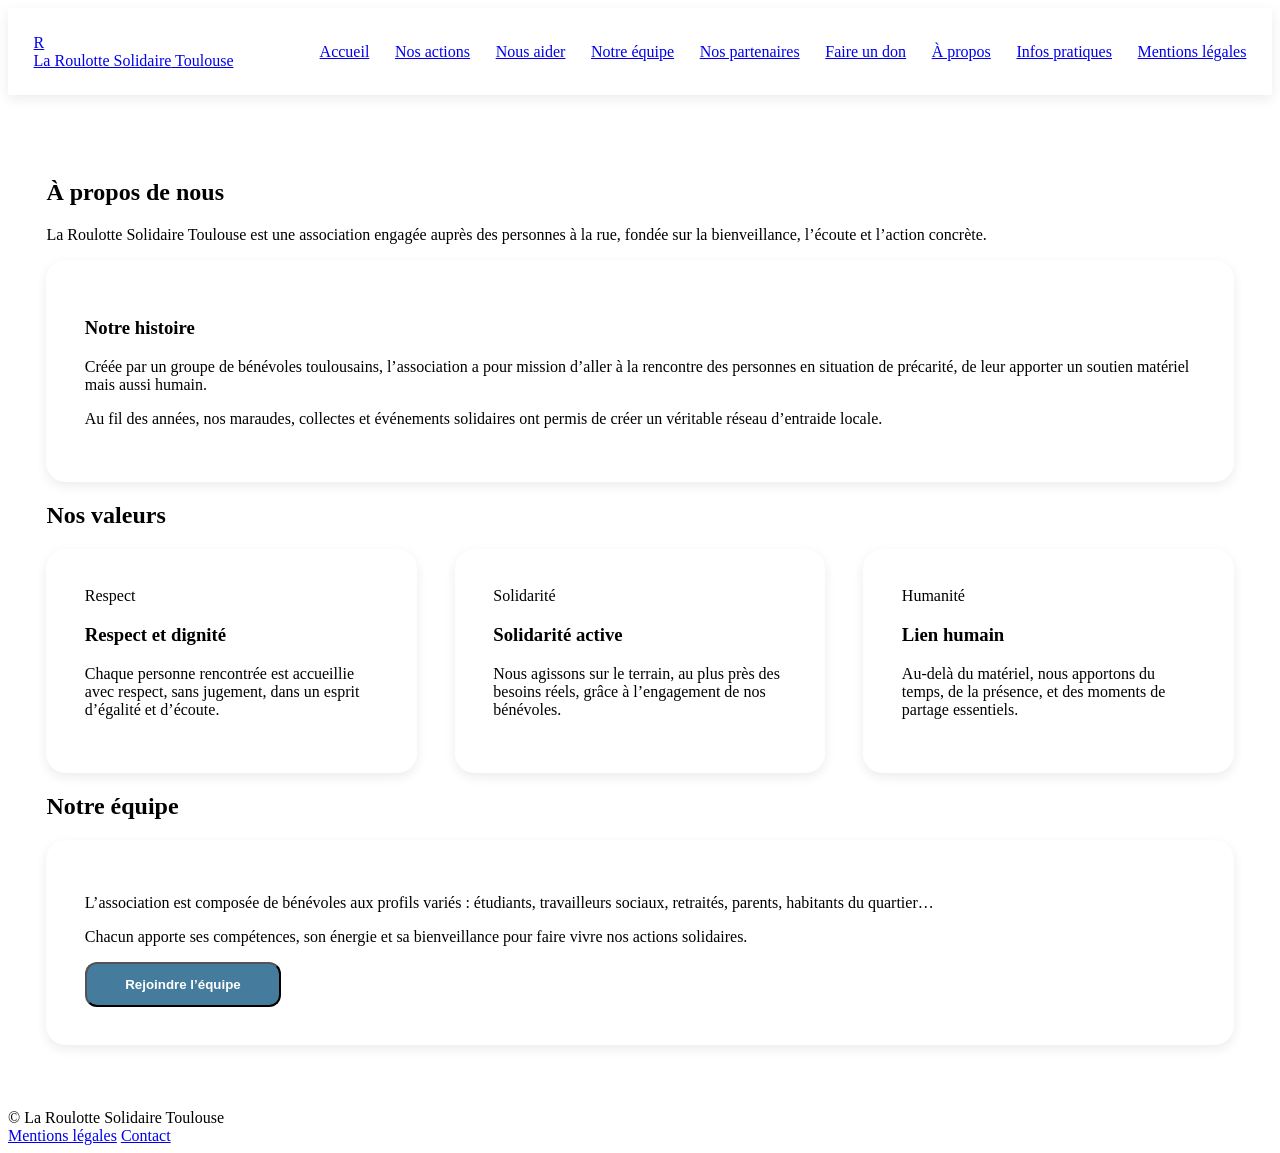
<file: pages/a-propos.html>
<!DOCTYPE html>
<html lang="fr">
<head>
  <meta charset="UTF-8" />
  <title>À propos – La Roulotte Solidaire Toulouse</title>
  <meta name="viewport" content="width=device-width, initial-scale=1" />

  <link rel="stylesheet" href="../css/system.css" />
  <link rel="stylesheet" href="../css/layout.css" />
  <link rel="stylesheet" href="../css/styles.css" />
</head>

<body>

<div id="loader-container"></div>
<div id="modal-container"></div>
<div id="toast-container"></div>
<div id="header"></div>

<main>

  <!-- SECTION INTRO -->
  <section class="section reveal">
    <h1>À propos de nous</h1>
    <p class="lead">
      La Roulotte Solidaire Toulouse est une association engagée auprès des personnes à la rue,
      fondée sur la bienveillance, l’écoute et l’action concrète.
    </p>

    <div class="card reveal">
      <h3>Notre histoire</h3>
      <p>
        Créée par un groupe de bénévoles toulousains, l’association a pour mission d’aller
        à la rencontre des personnes en situation de précarité, de leur apporter un soutien
        matériel mais aussi humain.
      </p>
      <p>
        Au fil des années, nos maraudes, collectes et événements solidaires ont permis
        de créer un véritable réseau d’entraide locale.
      </p>
    </div>
  </section>

  <!-- SECTION VALEURS -->
  <section class="section reveal">
    <h2>Nos valeurs</h2>

    <div class="cards">

      <article class="card reveal">
        <span class="tag">Respect</span>
        <h3>Respect et dignité</h3>
        <p>
          Chaque personne rencontrée est accueillie avec respect, sans jugement,
          dans un esprit d’égalité et d’écoute.
        </p>
      </article>

      <article class="card reveal">
        <span class="tag">Solidarité</span>
        <h3>Solidarité active</h3>
        <p>
          Nous agissons sur le terrain, au plus près des besoins réels,
          grâce à l’engagement de nos bénévoles.
        </p>
      </article>

      <article class="card reveal">
        <span class="tag">Humanité</span>
        <h3>Lien humain</h3>
        <p>
          Au-delà du matériel, nous apportons du temps, de la présence,
          et des moments de partage essentiels.
        </p>
      </article>

    </div>
  </section>

  <!-- SECTION EQUIPE -->
  <section class="section reveal">
    <h2>Notre équipe</h2>

    <div class="card reveal">
      <p>
        L’association est composée de bénévoles aux profils variés :
        étudiants, travailleurs sociaux, retraités, parents, habitants du quartier…
      </p>
      <p>
        Chacun apporte ses compétences, son énergie et sa bienveillance
        pour faire vivre nos actions solidaires.
      </p>

      <button class="btn btn-primary btn-animated"
              onclick="openModal('Rejoindre l’équipe', 'Vous pouvez devenir bénévole à tout moment, selon vos disponibilités.')">
        Rejoindre l’équipe
      </button>
    </div>
  </section>

</main>

<div id="footer"></div>

<script src="../js/layout.js"></script>
</body>
</html>
</file>
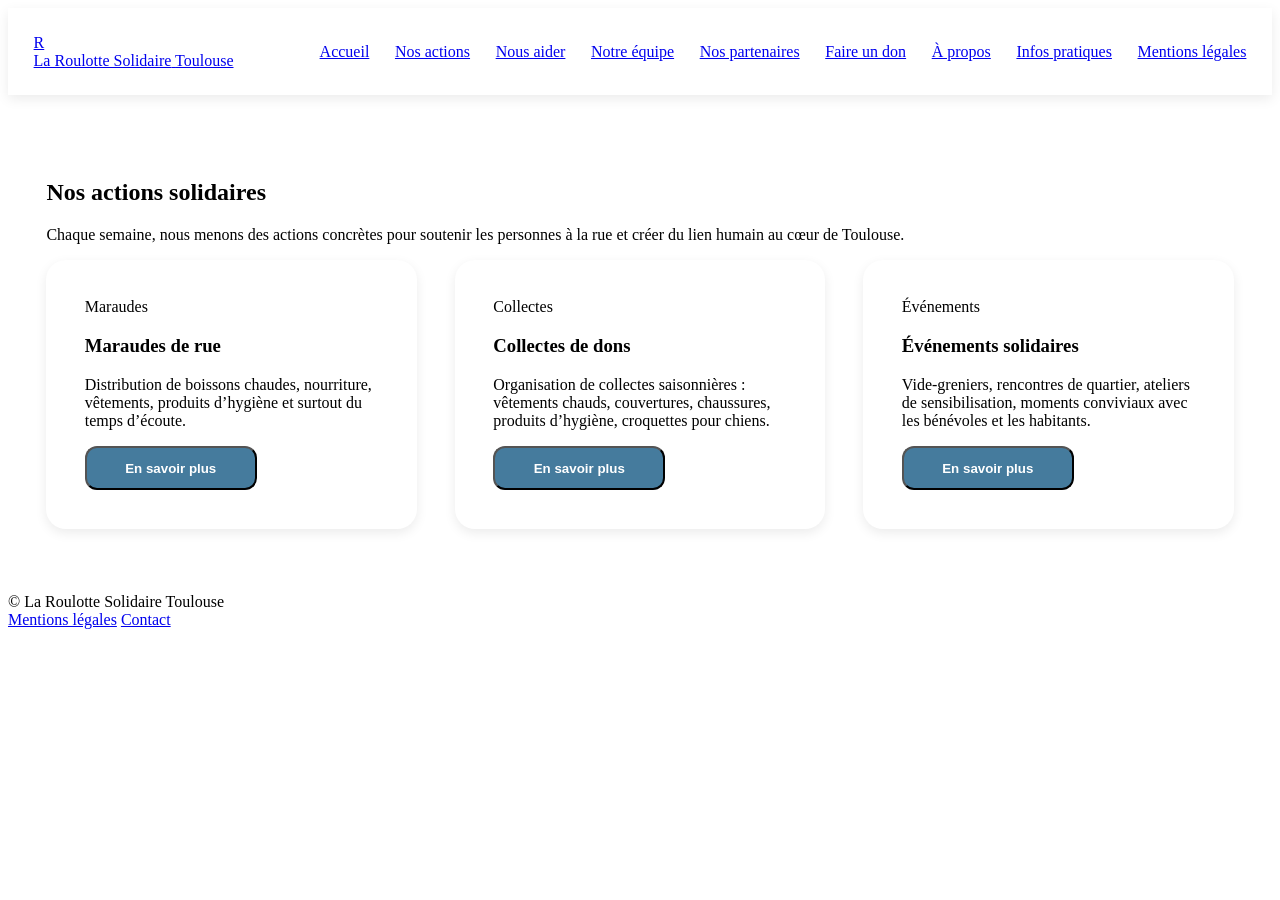
<file: pages/actions.html>
<!DOCTYPE html>
<html lang="fr">
<head>
  <meta charset="UTF-8" />
  <title>Nos actions – La Roulotte Solidaire Toulouse</title>
  <meta name="viewport" content="width=device-width, initial-scale=1" />

  <link rel="stylesheet" href="../css/system.css" />
  <link rel="stylesheet" href="../css/layout.css" />
  <link rel="stylesheet" href="../css/styles.css" />
</head>

<body>

<div id="loader-container"></div>
<div id="modal-container"></div>
<div id="toast-container"></div>
<div id="header"></div>

<main>

  <section class="section reveal">
    <h1>Nos actions solidaires</h1>
    <p class="lead">
      Chaque semaine, nous menons des actions concrètes pour soutenir les personnes à la rue
      et créer du lien humain au cœur de Toulouse.
    </p>

    <div class="cards">

      <article class="card reveal">
        <span class="tag">Maraudes</span>
        <h3>Maraudes de rue</h3>
        <p>
          Distribution de boissons chaudes, nourriture, vêtements, produits d’hygiène
          et surtout du temps d’écoute.
        </p>
        <button class="btn btn-primary btn-animated"
                onclick="openModal('Maraudes', 'Les maraudes ont lieu chaque semaine dans le centre-ville de Toulouse.')">
          En savoir plus
        </button>
      </article>

      <article class="card reveal">
        <span class="tag">Collectes</span>
        <h3>Collectes de dons</h3>
        <p>
          Organisation de collectes saisonnières : vêtements chauds, couvertures,
          chaussures, produits d’hygiène, croquettes pour chiens.
        </p>
        <button class="btn btn-primary btn-animated"
                onclick="openModal('Collectes', 'Nous organisons régulièrement des collectes selon les besoins prioritaires.')">
          En savoir plus
        </button>
      </article>

      <article class="card reveal">
        <span class="tag">Événements</span>
        <h3>Événements solidaires</h3>
        <p>
          Vide-greniers, rencontres de quartier, ateliers de sensibilisation,
          moments conviviaux avec les bénévoles et les habitants.
        </p>
        <button class="btn btn-primary btn-animated"
                onclick="openModal('Événements', 'Nous créons des événements pour renforcer la solidarité locale.')">
          En savoir plus
        </button>
      </article>

    </div>
  </section>

</main>

<div id="footer"></div>

<script src="../js/layout.js"></script>
</body>
</html>
</file>
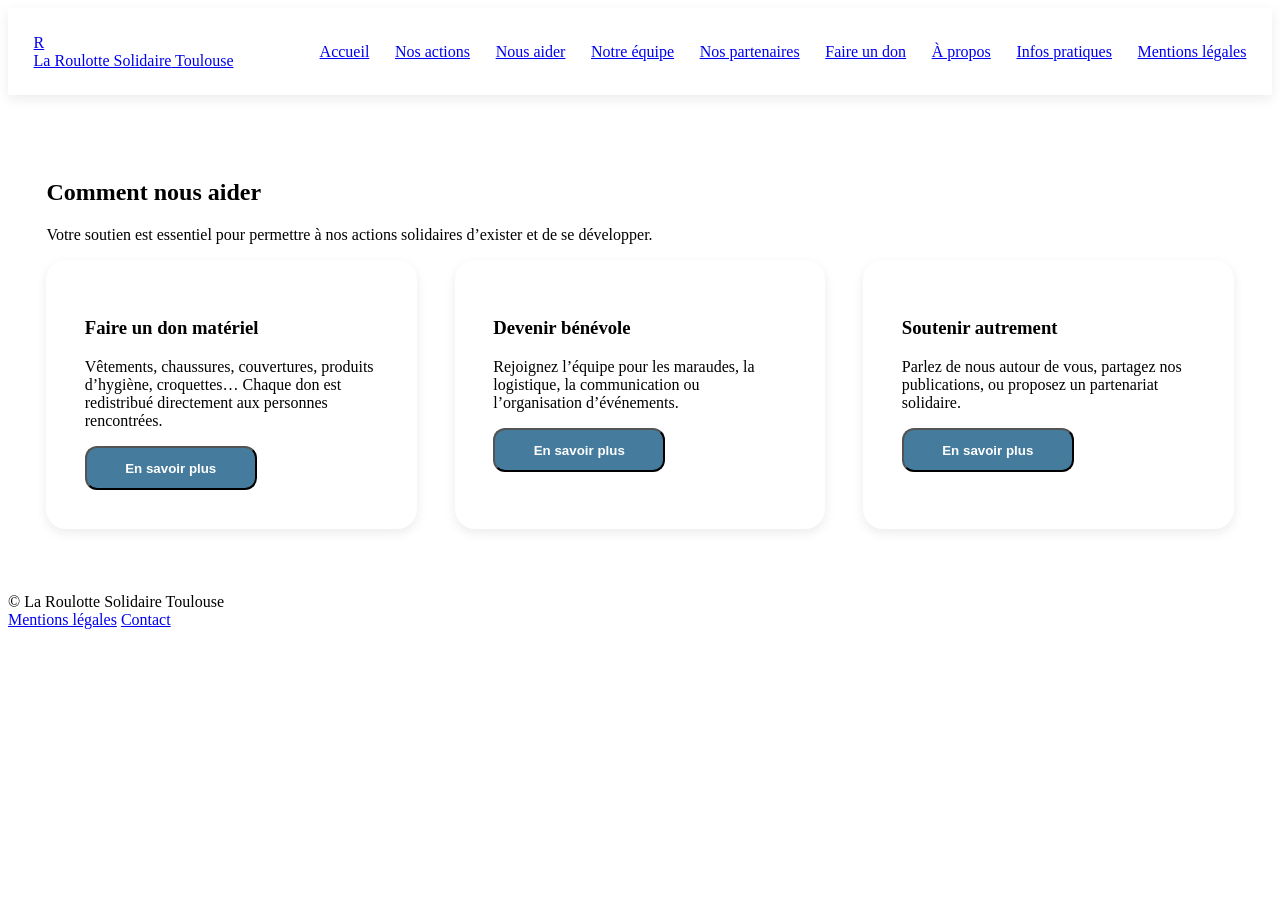
<file: pages/aider.html>
<!DOCTYPE html>
<html lang="fr">
<head>
  <meta charset="UTF-8" />
  <title>Nous aider – La Roulotte Solidaire Toulouse</title>
  <meta name="viewport" content="width=device-width, initial-scale=1" />

  <link rel="stylesheet" href="../css/system.css" />
  <link rel="stylesheet" href="../css/layout.css" />
  <link rel="stylesheet" href="../css/styles.css" />
</head>

<body>

<div id="loader-container"></div>
<div id="modal-container"></div>
<div id="toast-container"></div>
<div id="header"></div>

<main>

  <section class="section reveal">
    <h1>Comment nous aider</h1>
    <p class="lead">
      Votre soutien est essentiel pour permettre à nos actions solidaires
      d’exister et de se développer.
    </p>

    <div class="cards">

      <article class="card reveal">
        <h3>Faire un don matériel</h3>
        <p>
          Vêtements, chaussures, couvertures, produits d’hygiène, croquettes…
          Chaque don est redistribué directement aux personnes rencontrées.
        </p>
        <button class="btn btn-primary btn-animated"
                onclick="openModal('Dons matériels', 'Vous pouvez déposer vos dons lors de nos événements ou sur rendez-vous.')">
          En savoir plus
        </button>
      </article>

      <article class="card reveal" id="benevolat">
        <h3>Devenir bénévole</h3>
        <p>
          Rejoignez l’équipe pour les maraudes, la logistique, la communication
          ou l’organisation d’événements.
        </p>
        <button class="btn btn-primary btn-animated"
                onclick="openModal('Bénévolat', 'Nous accueillons tous les profils : motivés, bienveillants et prêts à aider.')">
          En savoir plus
        </button>
      </article>

      <article class="card reveal">
        <h3>Soutenir autrement</h3>
        <p>
          Parlez de nous autour de vous, partagez nos publications,
          ou proposez un partenariat solidaire.
        </p>
        <button class="btn btn-primary btn-animated"
                onclick="openModal('Soutien', 'Chaque partage, chaque parole compte pour faire connaître notre action.')">
          En savoir plus
        </button>
      </article>

    </div>
  </section>

</main>

<div id="footer"></div>

<script src="../js/layout.js"></script>
</body>
</html>
</file>
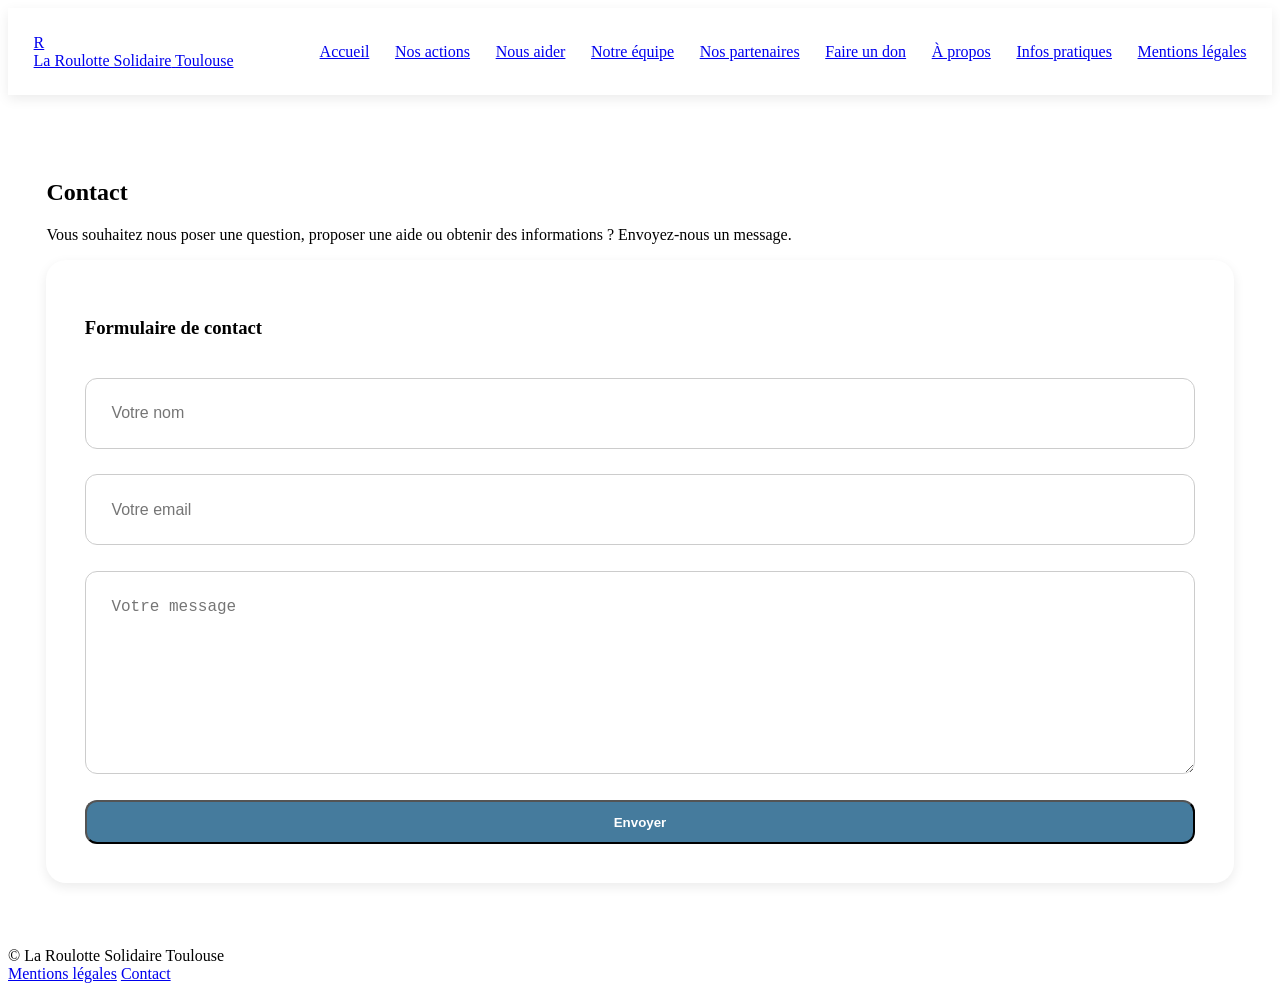
<file: pages/contact.html>
<!DOCTYPE html>
<html lang="fr">
<head>
  <meta charset="UTF-8" />
  <title>Contact – La Roulotte Solidaire Toulouse</title>
  <meta name="viewport" content="width=device-width, initial-scale=1" />

  <link rel="stylesheet" href="../css/system.css" />
  <link rel="stylesheet" href="../css/layout.css" />
  <link rel="stylesheet" href="../css/styles.css" />

  <style>
    form {
      display: flex;
      flex-direction: column;
      gap: var(--space-m);
      margin-top: var(--space-l);
    }

    input, textarea {
      padding: var(--space-m);
      border-radius: var(--radius-m);
      border: 1px solid #ccc;
      font-size: 1rem;
    }

    textarea {
      min-height: 150px;
      resize: vertical;
    }
  </style>
</head>

<body>

<div id="loader-container"></div>
<div id="modal-container"></div>
<div id="toast-container"></div>
<div id="header"></div>

<main>

  <section class="section reveal">
    <h1>Contact</h1>
    <p class="lead">
      Vous souhaitez nous poser une question, proposer une aide ou obtenir des informations ?
      Envoyez-nous un message.
    </p>

    <div class="card reveal">
      <h3>Formulaire de contact</h3>

      <form onsubmit="event.preventDefault(); showToast('Message envoyé !');">
        <input type="text" placeholder="Votre nom" required />
        <input type="email" placeholder="Votre email" required />
        <textarea placeholder="Votre message" required></textarea>

        <button class="btn btn-primary btn-animated" type="submit">
          Envoyer
        </button>
      </form>
    </div>

  </section>

</main>

<div id="footer"></div>

<script src="../js/layout.js"></script>
</body>
</html>
</file>
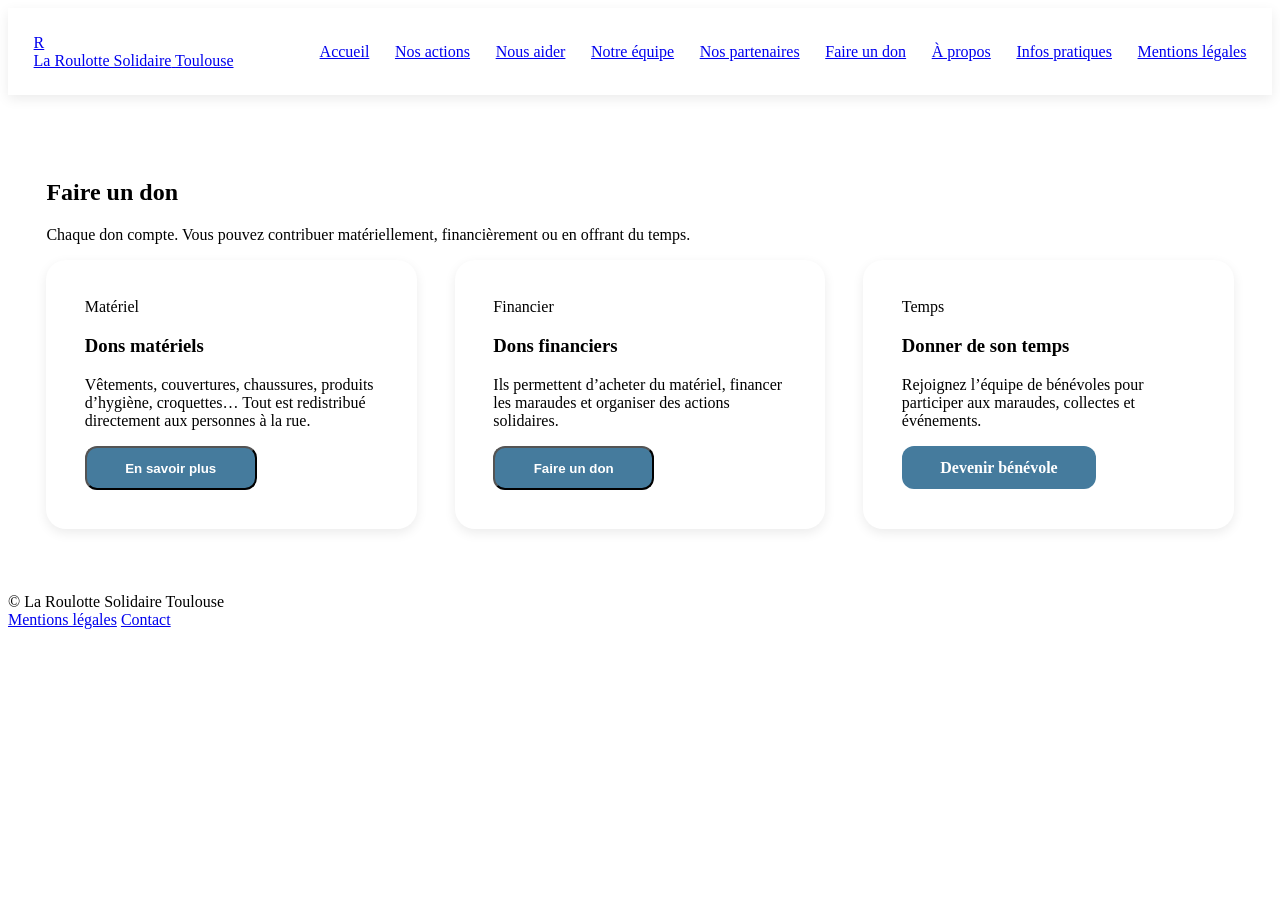
<file: pages/faire-un-don.html>
<!DOCTYPE html>
<html lang="fr">
<head>
  <meta charset="UTF-8" />
  <title>Faire un don – La Roulotte Solidaire Toulouse</title>
  <meta name="viewport" content="width=device-width, initial-scale=1" />

  <link rel="stylesheet" href="../css/system.css" />
  <link rel="stylesheet" href="../css/layout.css" />
  <link rel="stylesheet" href="../css/styles.css" />
</head>

<body>

<div id="loader-container"></div>
<div id="modal-container"></div>
<div id="toast-container"></div>
<div id="header"></div>

<main>

  <section class="section reveal">
    <h1>Faire un don</h1>
    <p class="lead">
      Chaque don compte. Vous pouvez contribuer matériellement, financièrement
      ou en offrant du temps.
    </p>

    <div class="cards">

      <article class="card reveal">
        <span class="tag">Matériel</span>
        <h3>Dons matériels</h3>
        <p>
          Vêtements, couvertures, chaussures, produits d’hygiène, croquettes…
          Tout est redistribué directement aux personnes à la rue.
        </p>
        <button class="btn btn-primary btn-animated"
                onclick="openModal('Dons matériels', 'Vous pouvez déposer vos dons lors de nos collectes ou sur rendez-vous.')">
          En savoir plus
        </button>
      </article>

      <article class="card reveal">
        <span class="tag">Financier</span>
        <h3>Dons financiers</h3>
        <p>
          Ils permettent d’acheter du matériel, financer les maraudes
          et organiser des actions solidaires.
        </p>
        <button class="btn btn-primary btn-animated"
                onclick="showToast('Les dons financiers seront bientôt disponibles')">
          Faire un don
        </button>
      </article>

      <article class="card reveal">
        <span class="tag">Temps</span>
        <h3>Donner de son temps</h3>
        <p>
          Rejoignez l’équipe de bénévoles pour participer aux maraudes,
          collectes et événements.
        </p>
        <a href="aider.html#benevolat" class="btn btn-primary btn-animated">
          Devenir bénévole
        </a>
      </article>

    </div>
  </section>

</main>

<div id="footer"></div>
<script src="../js/layout.js"></script>
</body>
</html>
</file>
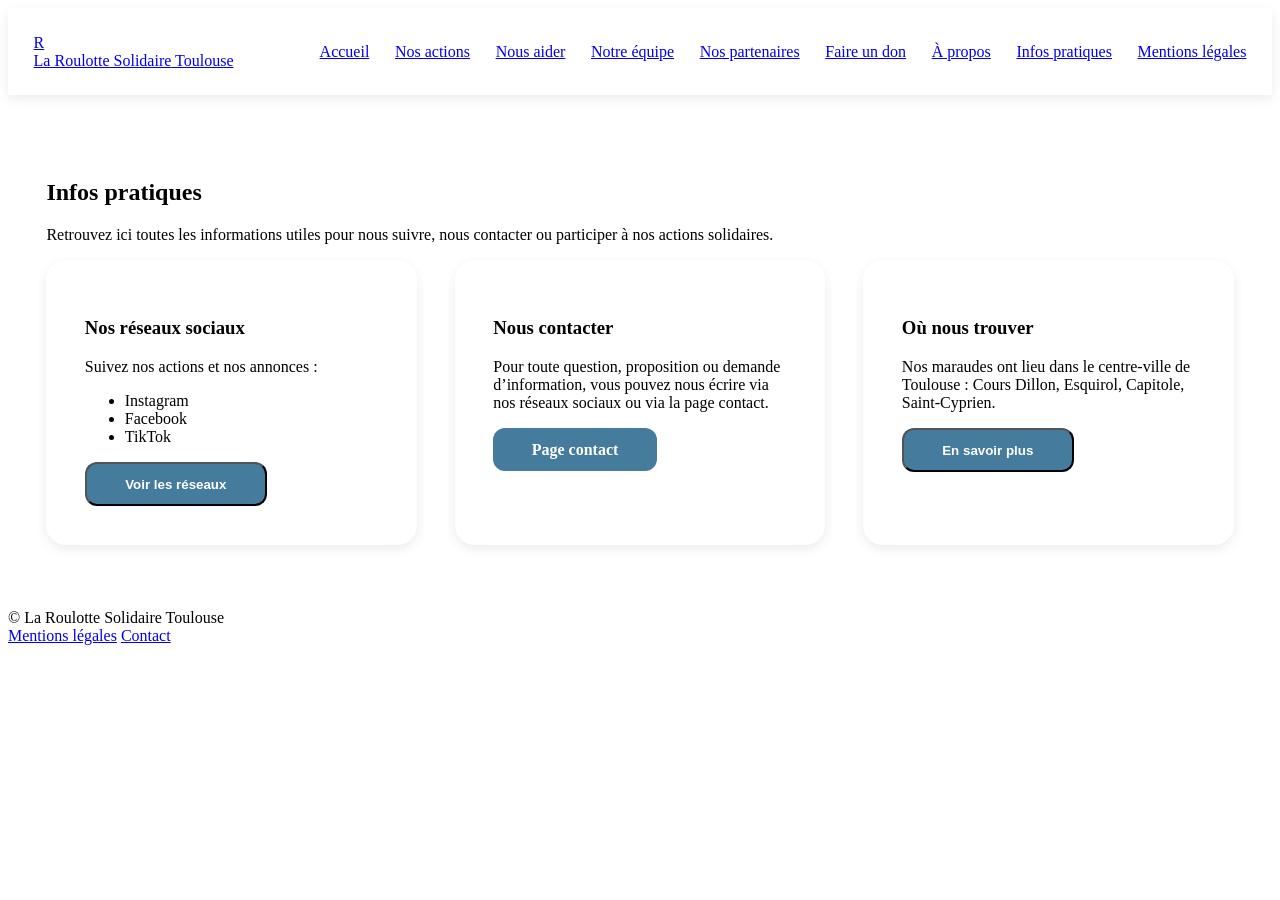
<file: pages/infos.html>
<!DOCTYPE html>
<html lang="fr">
<head>
  <meta charset="UTF-8" />
  <title>Infos pratiques – La Roulotte Solidaire Toulouse</title>
  <meta name="viewport" content="width=device-width, initial-scale=1" />

  <link rel="stylesheet" href="../css/system.css" />
  <link rel="stylesheet" href="../css/layout.css" />
  <link rel="stylesheet" href="../css/styles.css" />
</head>

<body>

<div id="loader-container"></div>
<div id="modal-container"></div>
<div id="toast-container"></div>
<div id="header"></div>

<main>

  <section class="section reveal">
    <h1>Infos pratiques</h1>
    <p class="lead">
      Retrouvez ici toutes les informations utiles pour nous suivre, nous contacter
      ou participer à nos actions solidaires.
    </p>

    <div class="cards">

      <article class="card reveal" id="reseaux">
        <h3>Nos réseaux sociaux</h3>
        <p>Suivez nos actions et nos annonces :</p>
        <ul>
          <li>Instagram</li>
          <li>Facebook</li>
          <li>TikTok</li>
        </ul>
        <button class="btn btn-primary btn-animated"
                onclick="showToast('Réseaux sociaux bientôt disponibles')">
          Voir les réseaux
        </button>
      </article>

      <article class="card reveal">
        <h3>Nous contacter</h3>
        <p>
          Pour toute question, proposition ou demande d’information,
          vous pouvez nous écrire via nos réseaux sociaux ou via la page contact.
        </p>
        <a href="contact.html" class="btn btn-primary btn-animated">Page contact</a>
      </article>

      <article class="card reveal">
        <h3>Où nous trouver</h3>
        <p>
          Nos maraudes ont lieu dans le centre-ville de Toulouse :
          Cours Dillon, Esquirol, Capitole, Saint-Cyprien.
        </p>
        <button class="btn btn-primary btn-animated"
                onclick="openModal('Localisation', 'Nos maraudes se déroulent dans les quartiers centraux de Toulouse.')">
          En savoir plus
        </button>
      </article>

    </div>
  </section>

</main>

<div id="footer"></div>

<script src="../js/layout.js"></script>
</body>
</html>
</file>
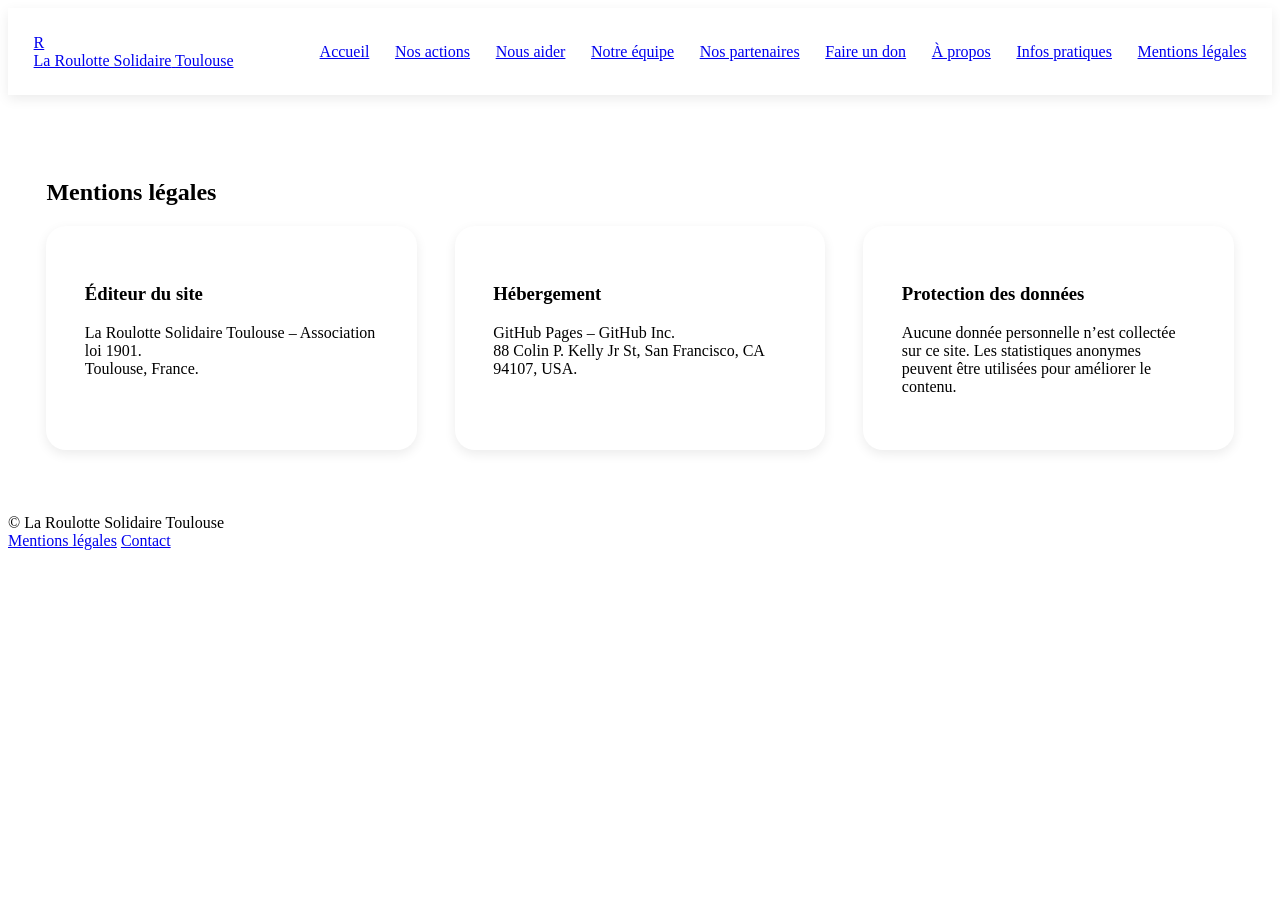
<file: pages/mentions-legales.html>
<!DOCTYPE html>
<html lang="fr">
<head>
  <meta charset="UTF-8" />
  <title>Mentions légales – La Roulotte Solidaire Toulouse</title>
  <meta name="viewport" content="width=device-width, initial-scale=1" />

  <link rel="stylesheet" href="../css/system.css" />
  <link rel="stylesheet" href="../css/layout.css" />
  <link rel="stylesheet" href="../css/styles.css" />
</head>

<body>

<div id="loader-container"></div>
<div id="modal-container"></div>
<div id="toast-container"></div>
<div id="header"></div>

<main>

  <section class="section reveal">
    <h1>Mentions légales</h1>

    <div class="cards">

      <article class="card reveal">
        <h3>Éditeur du site</h3>
        <p>
          La Roulotte Solidaire Toulouse – Association loi 1901.<br />
          Toulouse, France.
        </p>
      </article>

      <article class="card reveal">
        <h3>Hébergement</h3>
        <p>
          GitHub Pages – GitHub Inc.<br />
          88 Colin P. Kelly Jr St, San Francisco, CA 94107, USA.
        </p>
      </article>

      <article class="card reveal">
        <h3>Protection des données</h3>
        <p>
          Aucune donnée personnelle n’est collectée sur ce site.
          Les statistiques anonymes peuvent être utilisées pour améliorer le contenu.
        </p>
      </article>

    </div>
  </section>

</main>

<div id="footer"></div>

<script src="../js/layout.js"></script>
</body>
</html>
</file>
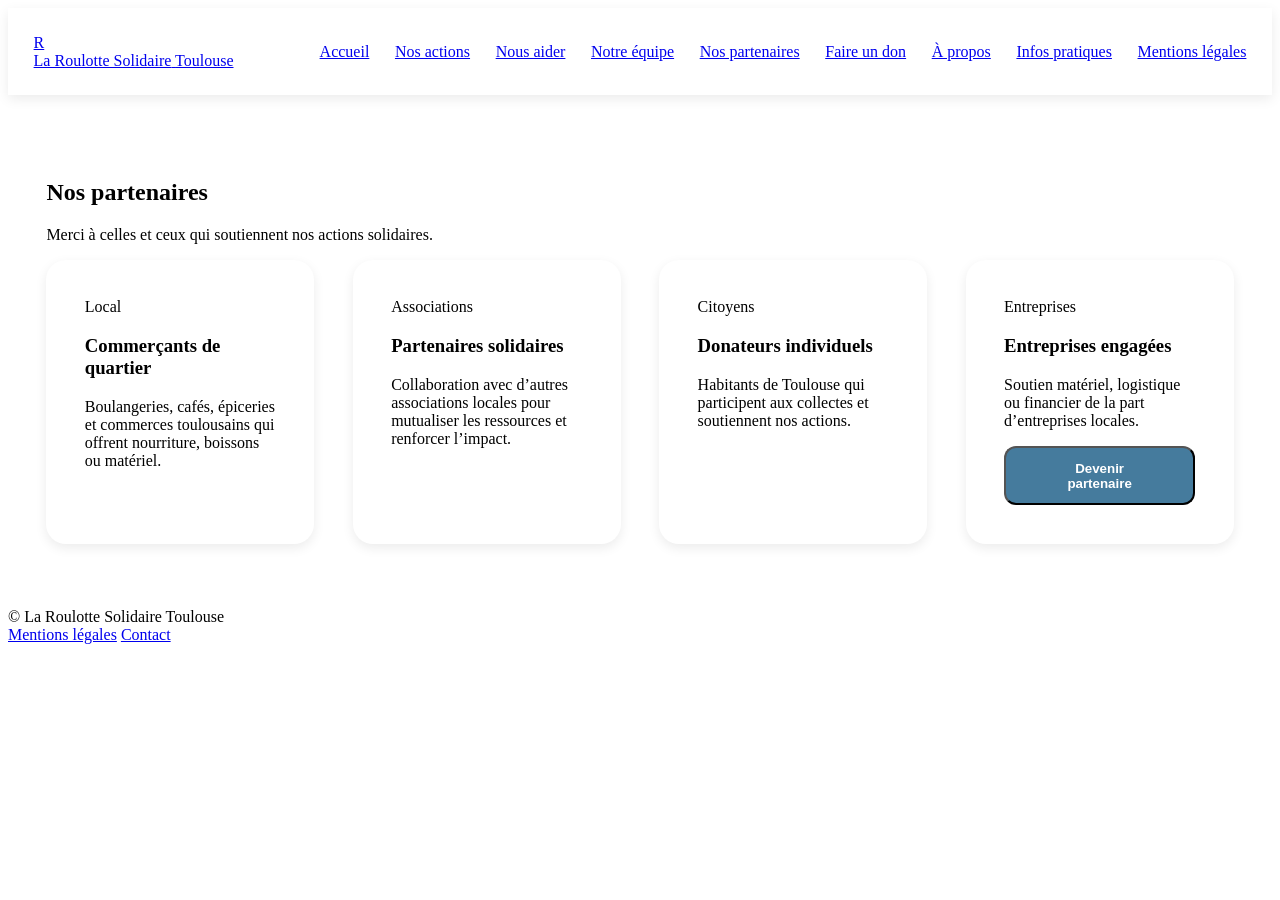
<file: pages/nos-partenaires.html>
<!DOCTYPE html>
<html lang="fr">
<head>
  <meta charset="UTF-8" />
  <title>Nos partenaires – La Roulotte Solidaire Toulouse</title>
  <meta name="viewport" content="width=device-width, initial-scale=1" />

  <link rel="stylesheet" href="../css/system.css" />
  <link rel="stylesheet" href="../css/layout.css" />
  <link rel="stylesheet" href="../css/styles.css" />
</head>

<body>

<div id="loader-container"></div>
<div id="modal-container"></div>
<div id="toast-container"></div>
<div id="header"></div>

<main>

  <section class="section reveal">
    <h1>Nos partenaires</h1>
    <p class="lead">
      Merci à celles et ceux qui soutiennent nos actions solidaires.
    </p>

    <div class="cards">

      <article class="card reveal">
        <span class="tag">Local</span>
        <h3>Commerçants de quartier</h3>
        <p>
          Boulangeries, cafés, épiceries et commerces toulousains qui offrent
          nourriture, boissons ou matériel.
        </p>
      </article>

      <article class="card reveal">
        <span class="tag">Associations</span>
        <h3>Partenaires solidaires</h3>
        <p>
          Collaboration avec d’autres associations locales pour mutualiser les ressources
          et renforcer l’impact.
        </p>
      </article>

      <article class="card reveal">
        <span class="tag">Citoyens</span>
        <h3>Donateurs individuels</h3>
        <p>
          Habitants de Toulouse qui participent aux collectes et soutiennent nos actions.
        </p>
      </article>

      <article class="card reveal">
        <span class="tag">Entreprises</span>
        <h3>Entreprises engagées</h3>
        <p>
          Soutien matériel, logistique ou financier de la part d’entreprises locales.
        </p>
        <button class="btn btn-primary btn-animated"
                onclick="openModal('Partenariat', 'Vous souhaitez devenir partenaire ? Contactez-nous.')">
          Devenir partenaire
        </button>
      </article>

    </div>
  </section>

</main>

<div id="footer"></div>
<script src="../js/layout.js"></script>
</body>
</html>
</file>
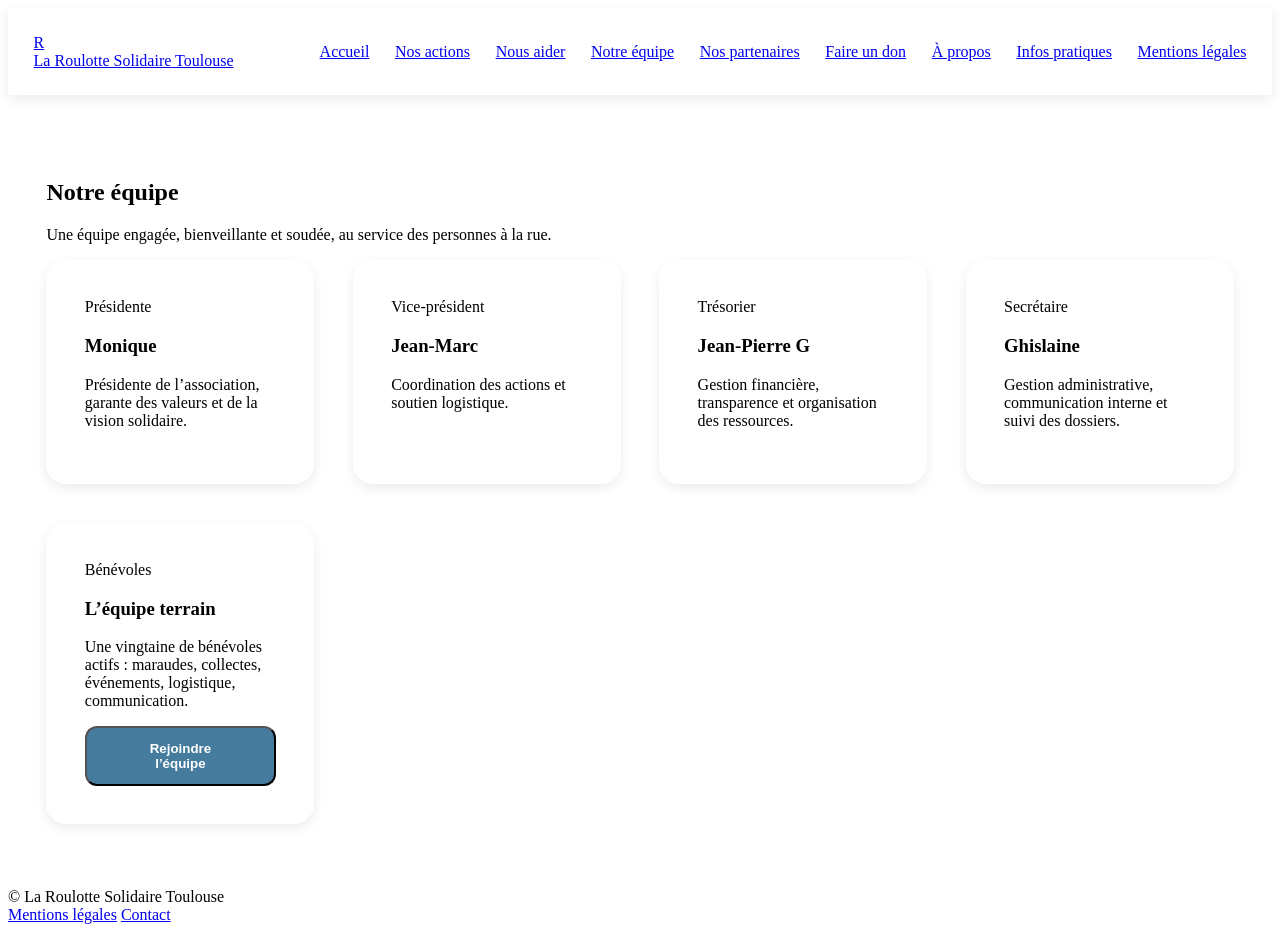
<file: pages/notre-equipe.html>
<!DOCTYPE html>
<html lang="fr">
<head>
  <meta charset="UTF-8" />
  <title>Notre équipe – La Roulotte Solidaire Toulouse</title>
  <meta name="viewport" content="width=device-width, initial-scale=1" />

  <link rel="stylesheet" href="../css/system.css" />
  <link rel="stylesheet" href="../css/layout.css" />
  <link rel="stylesheet" href="../css/styles.css" />
</head>

<body>

<div id="loader-container"></div>
<div id="modal-container"></div>
<div id="toast-container"></div>
<div id="header"></div>

<main>

  <section class="section reveal">
    <h1>Notre équipe</h1>
    <p class="lead">
      Une équipe engagée, bienveillante et soudée, au service des personnes à la rue.
    </p>

    <div class="cards">

      <article class="card reveal">
        <span class="tag">Présidente</span>
        <h3>Monique</h3>
        <p>Présidente de l’association, garante des valeurs et de la vision solidaire.</p>
      </article>

      <article class="card reveal">
        <span class="tag">Vice-président</span>
        <h3>Jean‑Marc</h3>
        <p>Coordination des actions et soutien logistique.</p>
      </article>

      <article class="card reveal">
        <span class="tag">Trésorier</span>
        <h3>Jean‑Pierre G</h3>
        <p>Gestion financière, transparence et organisation des ressources.</p>
      </article>

      <article class="card reveal">
        <span class="tag">Secrétaire</span>
        <h3>Ghislaine</h3>
        <p>Gestion administrative, communication interne et suivi des dossiers.</p>
      </article>

      <article class="card reveal">
        <span class="tag">Bénévoles</span>
        <h3>L’équipe terrain</h3>
        <p>
          Une vingtaine de bénévoles actifs : maraudes, collectes, événements,
          logistique, communication.
        </p>
        <button class="btn btn-primary btn-animated"
                onclick="openModal('Bénévoles', 'Rejoignez une équipe humaine, motivée et solidaire.')">
          Rejoindre l’équipe
        </button>
      </article>

    </div>
  </section>

</main>

<div id="footer"></div>
<script src="../js/layout.js"></script>
</body>
</html>
</file>
<file: css/system.css>
/* ===========================
   DESIGN SYSTEM – ADVANCED
   =========================== */

:root {
  --c-bg: #f7f7f7;
  --c-bg-dark: #1a1a1a;
  --c-primary: #e63946;
  --c-primary-light: #ff6b6b;
  --c-secondary: #457b9d;
  --c-text: #222;
  --c-text-light: #eee;

  --space-xs: 0.4rem;
  --space-s: 0.8rem;
  --space-m: 1.6rem;
  --space-l: 2.4rem;
  --space-xl: 4rem;

  --radius-s: 6px;
  --radius-m: 12px;
  --radius-l: 20px;

  --shadow-soft: 0 4px 12px rgba(0,0,0,0.08);
  --shadow-strong: 0 8px 24px rgba(0,0,0,0.15);

  --t-fast: 0.2s ease;
  --t-slow: 0.4s ease;
}

/* DARK MODE AUTO */
@media (prefers-color-scheme: dark) {
  :root {
    --c-bg: #111;
    --c-text: #eee;
    --c-bg-dark: #000;
    --shadow-soft: 0 4px 12px rgba(255,255,255,0.08);
    --shadow-strong: 0 8px 24px rgba(255,255,255,0.15);
  }

  .card {
    background: #1a1a1a;
  }

  .footer {
    background: #000;
  }
}
</file>
<file: css/layout.css>
/* HEADER */
.header {
  background: white;
  box-shadow: var(--shadow-soft);
  position: sticky;
  top: 0;
  z-index: 1000;
}

.nav-container {
  display: flex;
  justify-content: space-between;
  align-items: center;
  padding: var(--space-m);
}

#navMenu {
  display: flex;
  gap: var(--space-m);
}

#navToggle {
  display: none;
  font-size: 2rem;
  background: none;
  border: none;
}

/* MOBILE NAV */
@media (max-width: 768px) {
  #navMenu {
    display: none;
    flex-direction: column;
    background: white;
    padding: var(--space-m);
    box-shadow: var(--shadow-strong);
  }

  #navMenu.open {
    display: flex;
  }

  #navToggle {
    display: block;
  }
}

/* LOADER */
.loader {
  position: fixed;
  inset: 0;
  background: rgba(0,0,0,0.6);
  display: flex;
  justify-content: center;
  align-items: center;
  z-index: 2000;
  opacity: 0;
  pointer-events: none;
  transition: opacity 0.3s ease;
}

.loader.active {
  opacity: 1;
  pointer-events: all;
}

.spinner {
  width: 60px;
  height: 60px;
  border: 6px solid rgba(255,255,255,0.3);
  border-top-color: white;
  border-radius: 50%;
  animation: spin 0.8s linear infinite;
}

@keyframes spin {
  to { transform: rotate(360deg); }
}

/* MODAL */
.modal {
  position: fixed;
  inset: 0;
  background: rgba(0,0,0,0.6);
  display: flex;
  justify-content: center;
  align-items: center;
  opacity: 0;
  pointer-events: none;
  transition: 0.3s ease;
  z-index: 3000;
}

.modal.active {
  opacity: 1;
  pointer-events: all;
}

.modal-content {
  background: white;
  padding: var(--space-l);
  border-radius: var(--radius-l);
  box-shadow: var(--shadow-strong);
  max-width: 400px;
}

/* TOAST */
.toast {
  position: fixed;
  bottom: 20px;
  right: 20px;
  background: var(--c-primary);
  color: white;
  padding: var(--space-m);
  border-radius: var(--radius-m);
  opacity: 0;
  transform: translateY(20px);
  transition: 0.4s ease;
  z-index: 4000;
}

.toast.show {
  opacity: 1;
  transform: translateY(0);
}
</file>
<file: css/styles.css>
main {
  padding: var(--space-xl) var(--space-l);
}

.fade-in {
  opacity: 0;
  transform: translateY(20px);
  animation: fadeInUp 0.8s ease forwards;
}

@keyframes fadeInUp {
  to { opacity: 1; transform: translateY(0); }
}

.reveal {
  opacity: 0;
  transform: translateY(30px);
  transition: 0.6s ease;
}

.reveal.visible {
  opacity: 1;
  transform: translateY(0);
}

/* HERO */
.hero-animated {
  background: linear-gradient(135deg, var(--c-primary), var(--c-primary-light));
  color: white;
  padding: var(--space-xl) var(--space-l);
  border-radius: var(--radius-l);
  box-shadow: var(--shadow-strong);
  animation: heroGlow 6s infinite alternate ease-in-out;
}

@keyframes heroGlow {
  0% { box-shadow: 0 0 20px rgba(255,255,255,0.2); }
  100% { box-shadow: 0 0 40px rgba(255,255,255,0.4); }
}

/* BUTTONS */
.btn {
  padding: var(--space-s) var(--space-l);
  border-radius: var(--radius-m);
  font-weight: 600;
  text-decoration: none;
  display: inline-block;
  transition: var(--t-fast);
}

.btn-primary {
  background: var(--c-secondary);
  color: white;
}

.btn-outline {
  border: 2px solid white;
  color: white;
}

.btn-animated:hover {
  transform: translateY(-4px);
  box-shadow: var(--shadow-strong);
}

/* CARDS */
.cards {
  display: grid;
  grid-template-columns: repeat(auto-fit, minmax(260px, 1fr));
  gap: var(--space-l);
}

.card {
  background: white;
  padding: var(--space-l);
  border-radius: var(--radius-l);
  box-shadow: var(--shadow-soft);
  transition: var(--t-slow);
}

.card:hover {
  transform: translateY(-6px);
  box-shadow: var(--shadow-strong);
}
</file>
